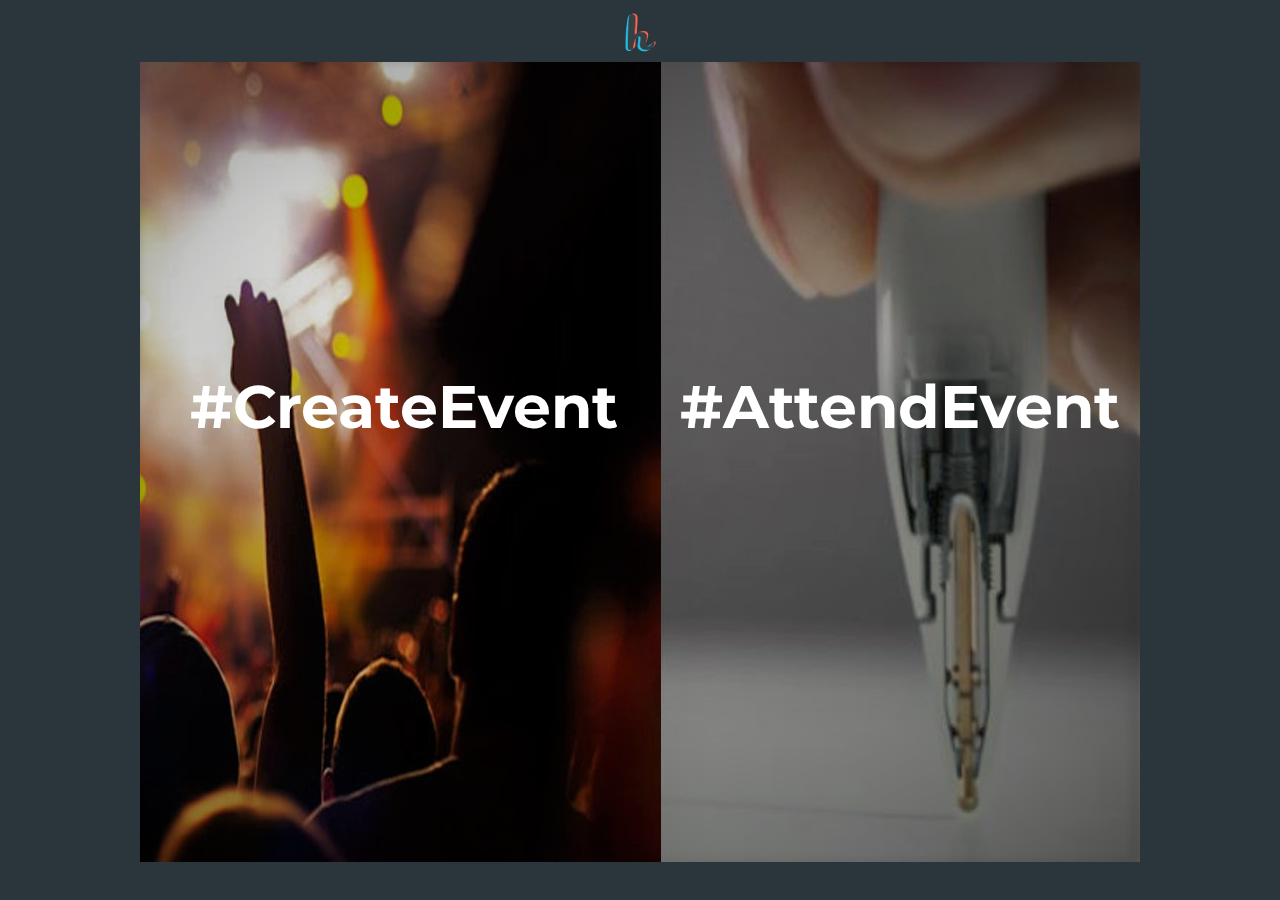
<file: 2ndpage2.css.html>
<!DOCTYPE html>
<html>
    <head>
    <link rel="stylesheet" type="text/css" href="2ndpage.css.css">
    <link href="https://fonts.googleapis.com/css?family=Montserrat:400,600,700" rel="stylesheet">
            <title>Hoboken Happening</title>
                    <link rel="icon" href="https://i.pinimg.com/originals/03/11/20/0311203c3a6e3808bff8d23daf44a4af.png"/>
    </head>
    
<body>
    <div> 
    <center> <a href="index.html"><img src="logo.png" alt="logo" class="logo" width="50px", height="50px;"></a>
        </center>
    <div>
       <a href="addanevent.html" > <div class="create pad">#CreateEvent</div></a>
        <a href="events.html" ><div class= "attend pad">#AttendEvent</div></a>
        </div>
        <center>
    <img src="fboy1234.jpg" alt="Create Event vs Find Event">
          <!--  <div class="bottom-left">Bottom Left</div>
            <div class="top-left">Top Left</div>
            <div class="top-right">Top Right</div>
            <div class="bottom-right">Bottom Right<./div>
            <div class="centered">Centered</div> -->
        </center>
    </div>
    </body>
        
</html>
</file>
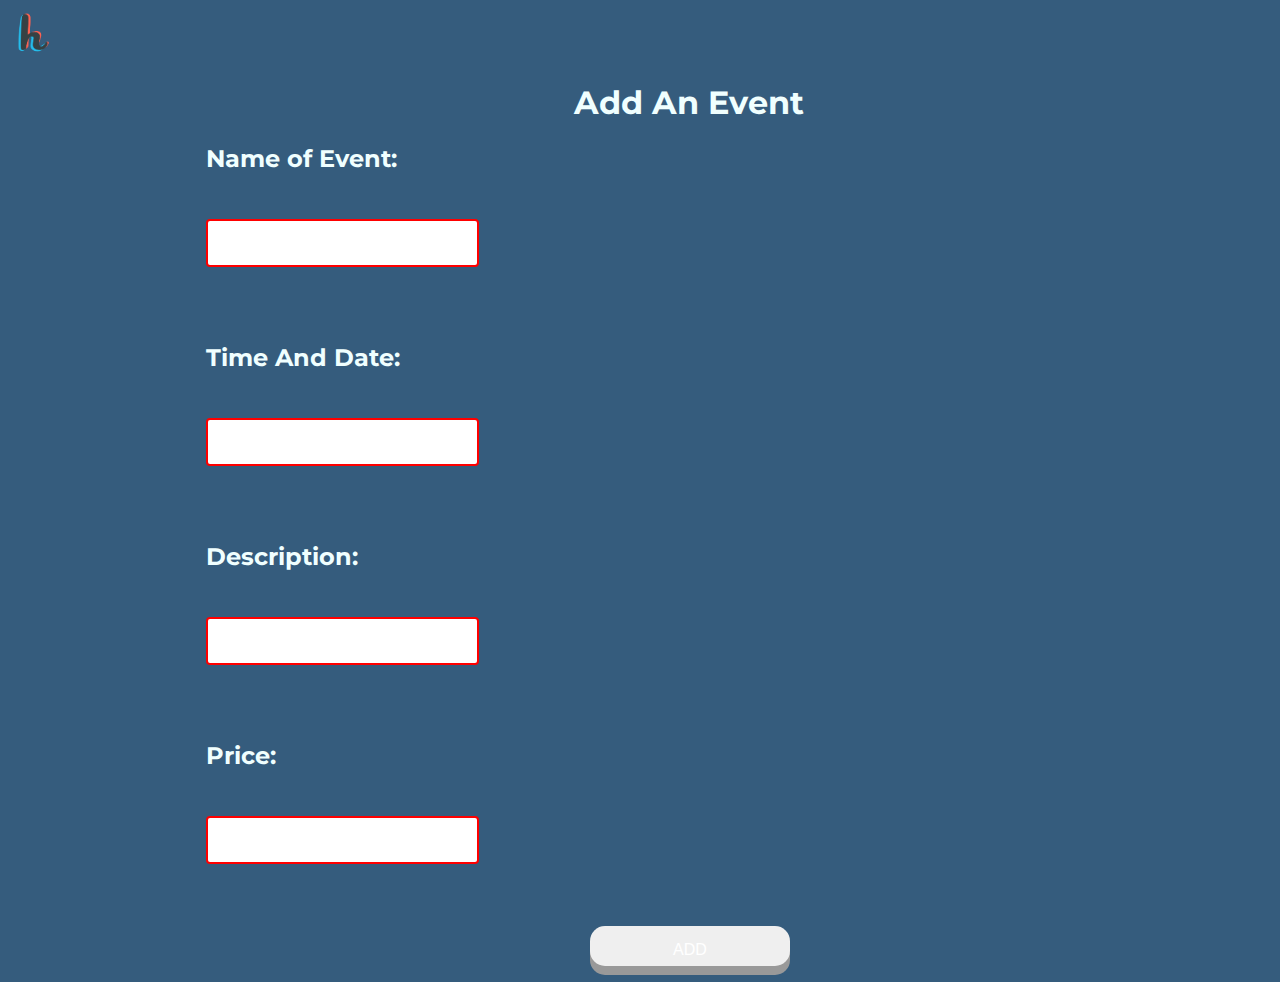
<file: addanevent.html>
<!DOCTYPE HTML>
   <html>
       <head>
    	   <link rel="stylesheet" type="text/css" href="addanevent.css"/>
           <link href="https://fonts.googleapis.com/css?family=Montserrat:400,600,700" rel="stylesheet">
          <title>Hoboken Happening</title>
        <link rel="icon" href="https://i.pinimg.com/originals/03/11/20/0311203c3a6e3808bff8d23daf44a4af.png"/>
    	</head>

  	<body class="body">
       <a href="index.html"><img src="logo.png"  alt="logo" class="logo" height= "50px", width= "50px;"></a>
        <div class="body">
        <h1 class="title"id="title"> <center>Add An Event
            </center></h1>
        <div id="form">
  		 <p class="title"id=title>
            
         <font size= "5"> Name of Event: </font>   <br> <br> <br>  <input type="text" name="search" class="entry" width="80px"> </p>
  		<br> <br> <p class="title"id=title> 
        
         <font size= "5"> Time And Date: </font> <br> <br> <br>  <input type="text" name="search" class="entry" width="80px">
        </p>
            
            <br> <br> <p class="title"id=title> 
            
         <font size= "5"> Description: </font>   <br> <br> <br> <input type="text" name="search" class="entry" width="80px"></p>
        <br> <br> <p class="title"id==title>
       <font size= "5"> Price: </font> <br> <br> <br> <input type="text" name="search" class="entry" width="80px">
            <br> <br> <br> <center><button class="button"> ADD </button></center>
        </p>
        </div>
        </div>
  	</body>
   </html>
</file>
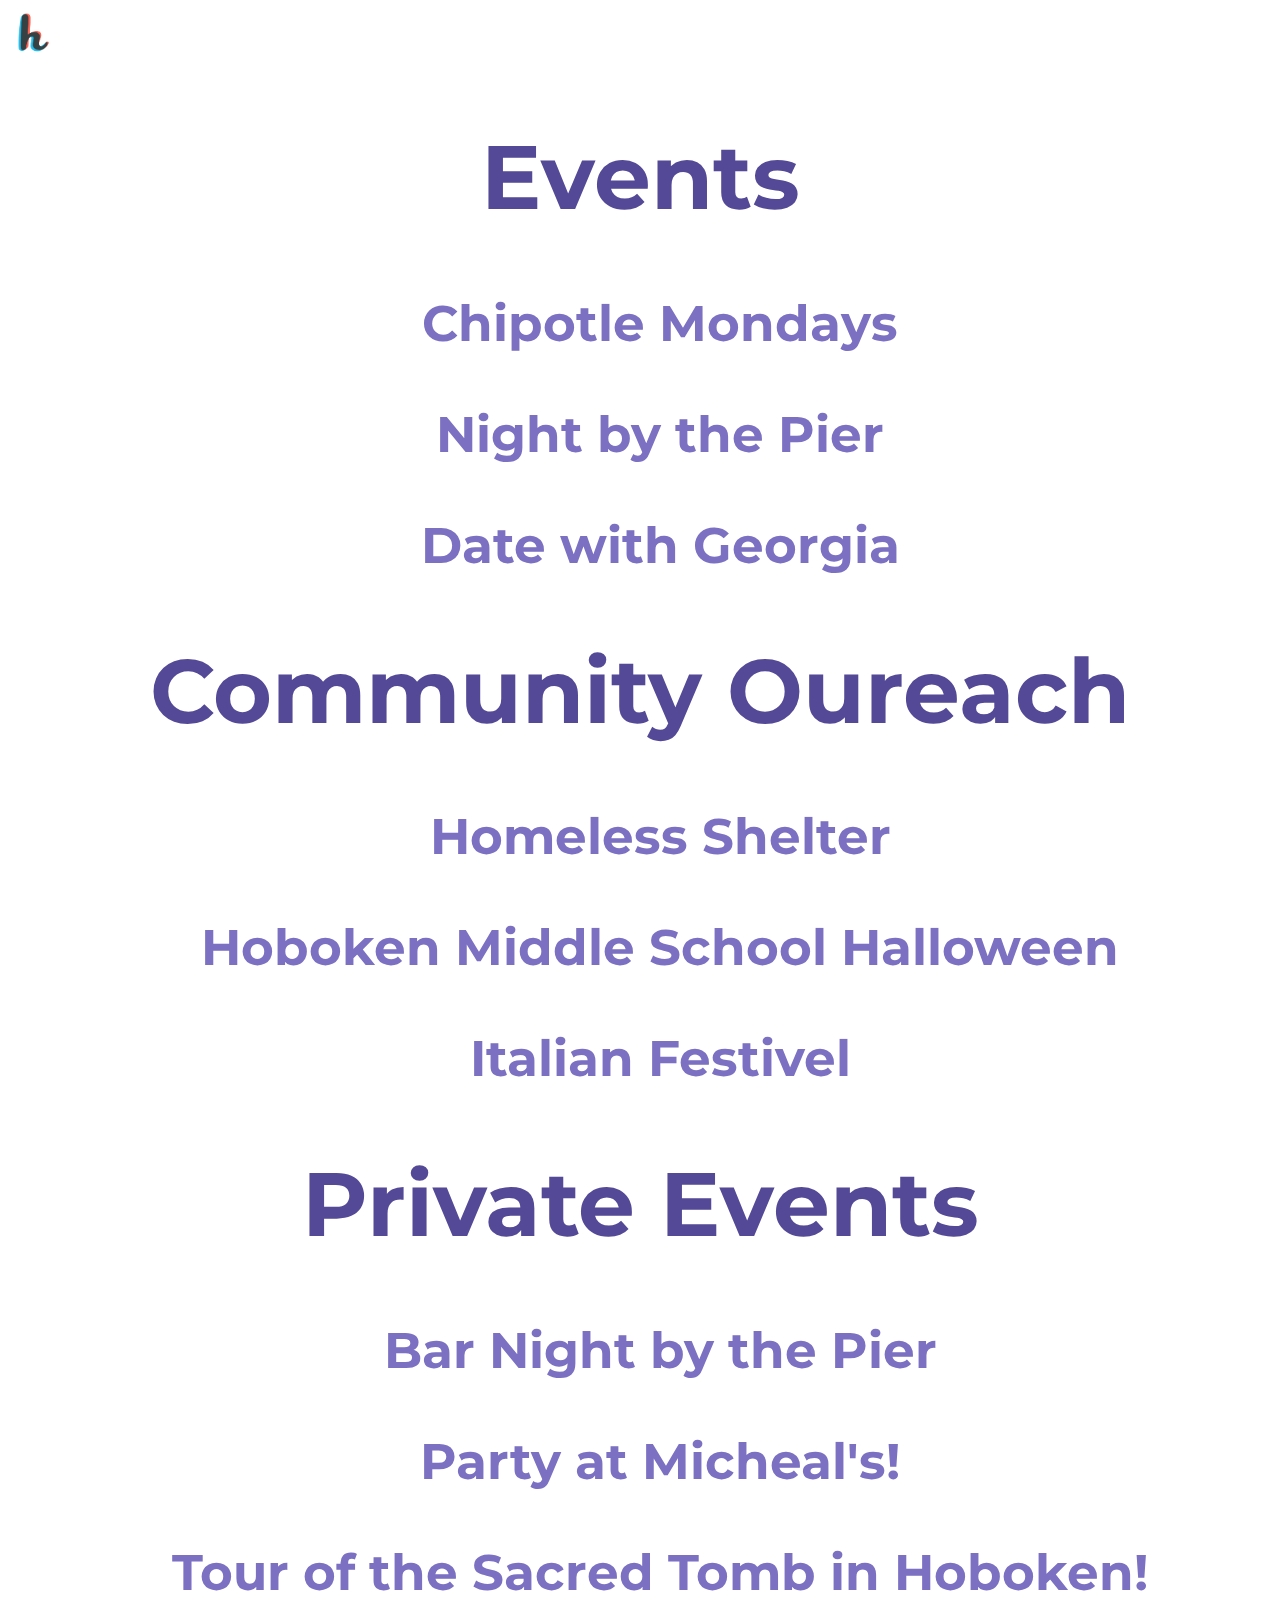
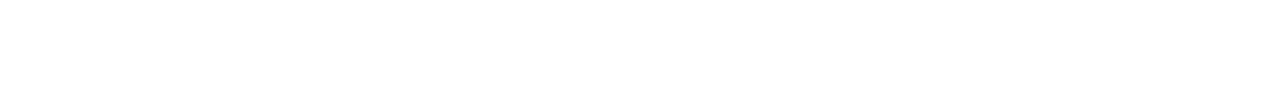
<file: events.html>
<!DOCTYPE HTML>
   <html>
       <head>
               <title>Hoboken Happening</title>
        <link rel="icon" href="https://i.pinimg.com/originals/03/11/20/0311203c3a6e3808bff8d23daf44a4af.png"/>

           
    	   <link rel="stylesheet" type="text/css" href="eventslook.css"/>
           <link href="https://fonts.googleapis.com/css?family=Montserrat:400,600,700" rel="stylesheet">
    	</head>
     <div class="">
       </div>
  	<body class="body">
        <div class="body">
<a href="index.html"><img src="logo.png" alt=anotherlogo" height="50px", width="50px";></a>
            
            <center><h1 class="title"> Events</h1></center>
            <div class="t2">
            <center><ul> Chipotle Mondays</ul></center>
            <center><ul>Night by the Pier</ul></center>
            <center><ul>Date with Georgia</ul></center>
            </div>
        
            
           
            
            <center><h1 class="title"> Community Oureach</h1></center>
            <div class="t2">
            <center><ul> Homeless Shelter</ul></center>
            <center><ul>Hoboken Middle School Halloween </ul></center>
            <center><ul>Italian Festivel</ul></center>
            </div>
            
            
            
            <center><h1 class="title"> Private Events</h1></center>
            <div class="t2">
            <center><ul> Bar Night by the Pier</ul></center>
            <center><ul>Party at Micheal's!</ul></center>
            <center><ul> Tour of the Sacred Tomb in Hoboken!</ul></center>
            </div>
        
        
        
            
        <div id="form">
  		 <p class="title"id=title>
         
            
        </p>
        </div>
        </div>
  	</body>
   </html>
</file>
<file: 2ndpage.css.css>
body{
    background-color: #2A363B;
}
.opaque {
    opacity: 0.8;
}
.sat{
    saturation: 150%;
}
.pad{
    padding-top:100px;
}
.logo{
    border-radius: 45%;
}
.create{
    position: absolute;
    top: 30%;
    left: 50%;
   /* transform: translate(-50%, -50%);*/
    display:inline;
    font-family: 'Montserrat';
    font-weight: bold;
    color: white;
    font-size: 60px;
    margin-left: -450px;
    /*
    position: relative;
    text-align: center; */
}
.attend{
    position: absolute;
    top: 30%;
    left: 50%;
   /* transform: translate(-50%, -50%);*/
    font-family: 'Montserrat';
    font-weight: bold;
    color: white;
    font-size: 60px;
    display: inline;
    margin-left: 40px; /*
    position: retive;
    text-align: center; */
}
/*
.around{
    text-align: center;
} 

.bottom-left {
    position: absolute;
    bottom: 100px;
    left: 100px;
}


.top-left {
    position: absolute;
    top: 100px;
    left: 100px;
}


.top-right {
    position: absolute;
    top: 100px;
    right: 100px;
}


.bottom-right {
    position: absolute;
    bottom: 100px;
    right: 100px;
}

.centered {
    position: absolute;
    top: 50%;
    left: 50%;
    transform: translate(-50%, -50%);
}
*/
</file>
<file: addanevent.css>
.logo{
   background-radius: 45%;
}
.body{
  background-COLOR: #355C7D;
}
.title{
    font-family: 'Montserrat', sans-serif;
    font-weight: bold;
    color: azure;
    padding-left: 98px;
}
p{
    color:azure;
}
#form{
    margin-left: 100px;
}


.entry{
background-color: white;
    background-position: 10px 10px; 
    background-repeat: no-repeat;
    padding-left: 40px;
}


input[type=text]{
    padding: 12px 20px;
    margin: 8px 0;
    box-sizing: border-box;
      border: 2px solid red;
    border-radius: 4px;
      background-color: #3CBC8D;
    color: black;
    font-family: lucida;
    font-weight: 3px;
    font-size: 17px;
     background-color: white;
    background-image: url('https://cdn1.iconfinder.com/data/icons/hawcons/32/698956-icon-111-search-128.png');
   background-size: 24px;
   
    padding-left: 40px;
}



.button {
    height: 40px;
    width: 200px;
    padding: 15px 25px;
  font-size: 16px;
  text-align: center;
  cursor: pointer;
  color: #fff;
  border: none;
  border-radius: 15px;
  box-shadow: 0 9px #999;
}

.button:active {
    box-shadow: 0 5px #666;
    transform: translateY(4px);
}
#button {
            background-color: #4CAF50; /* Green */
            border: none;
            color: white;
            padding: 15px 32px;
            text-align: left;
            text-decoration: none;
            display: inline-block;
    font-size: 16px;
    
}

#textbar {
    width: 1000px;
    height: 25px;
}

#textbar {
    width: 1000px;
    height: 25px;
}

#textbar {
    width: 1000px;
    height: 25px;
}
</file>
<file: eventslook.css>
.logo{
   background-radius: 45%;
}
.title{
    font-family: 'Montserrat', sans-serif;
    font-weight: bold;
    color: #544996;

    font-size: 90px;
}
.t2{
    font-family:'Montserrat', sans-serif;
    font-weight: bold;
    color: #7b70c1;
    font-size: 50px;
    
    
}
</file>
